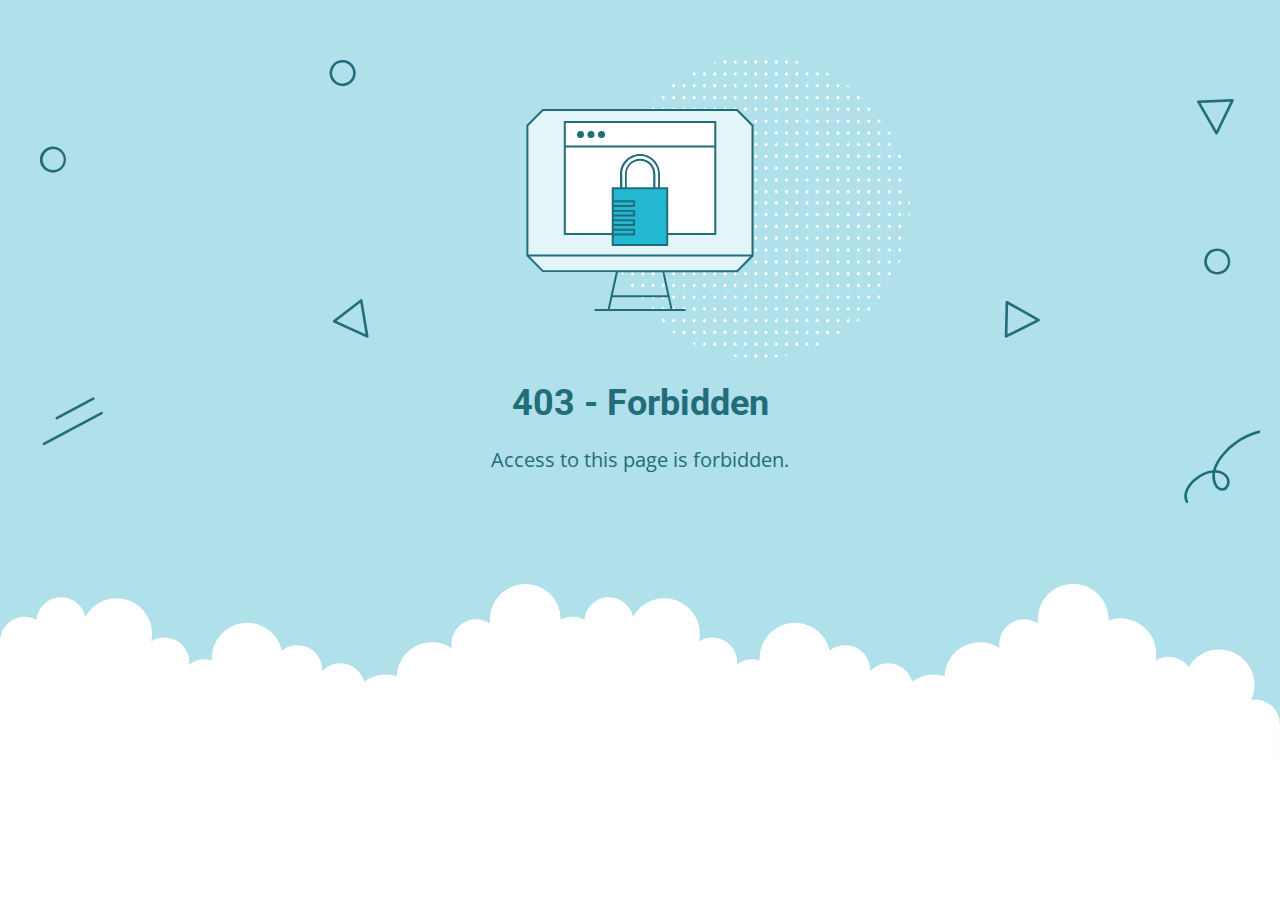
<file: assets/css/owl.video.play.html>
<!DOCTYPE html>
<html lang="en">
<head>
    <meta charset="utf-8" />
    <meta name="viewport" content="width=device-width, initial-scale=1.0">
    <meta http-equiv="cache-control" content="no-store,max-age=0" />
    <meta name="robots" content="noindex" />
    <title>403 - Forbidden</title>
    <link href="https://fonts.googleapis.com/css?family=Open+Sans:400,700%7CRoboto:400,700" rel="stylesheet">
<style>
    * {
        box-sizing: border-box;
        -moz-box-sizing: border-box;
        -webkit-tap-highlight-color: transparent;
    }
    body {
        margin: 0;
        padding: 0;
        height: 100%;
        -webkit-text-size-adjust: 100%;
    }
    .fit-wide {
        position: relative;
        overflow: hidden;
        max-width: 1240px;
        margin: 0 auto;
        padding-top: 60px;
        padding-bottom: 60px;
        padding-left: 20px;
        padding-right: 20px;
    }
    .background-wrap { position: relative; }
    .background-wrap.cloud-blue { background-color: #b0e0e9; }
    .background-wrap.white { background-color: #fff; }
    .title { 
        position: relative; 
        text-align: center;
        margin: 20px auto 10px;
    }
    .title--regular { font-family: 'Roboto', Arial, sans-serif; }
    .title--size-large { font-size: 36px; line-height: 46px; }
    .title--size-semimedium { font-size: 20px; line-height: 28px; }
    .title--weight-normal { font-weight: 400; }
    .title--weight-bold { font-weight: 700; }
    .title--subtitle { 
        padding-bottom: 40px; 
        font-family: 'Open Sans', Arial ,sans-serif; 
        text-align: center;
    }
    .error h1,
    .error p { color: #226d7a; }
    .error--bg__cover {
        position: absolute;
        width: 100%;
    }
    .error--shape__clouds svg {
        display: block;
    }
    .abstract-half-dot--circle {
        z-index: 0;
        position: absolute;
        left: 15em;
        right: 0;
        width: 300px;
        height: 300px;
        margin: 0 auto;
    }
    .icon-graphic {
        z-index: 1;
        position: relative;
        width: 300px;
        height: 300px;
        margin: 0 auto;
    }
    @media screen and (max-width: 767px) {
        .error--bg__cover { display: none; }
        .abstract-half-dot--circle { left: 0; }
    }
</style>
</head>
<body>
    <div id="container">
        <section class="error content background-wrap cloud-blue">
            <div class="fit-wide">
                <div class="error--bg__cover">
                    <svg id="bb70dc41-31d3-430f-a666-fda9b093edf1" data-name="Layer 1" xmlns="http://www.w3.org/2000/svg" viewBox="0 0 948.879 339.018"><title>bg_error_lines</title><path d="M231.605,20a9.971,9.971,0,0,1-7.251-3.106h0A10.012,10.012,0,1,1,231.605,20ZM231.6,2a8,8,0,0,0-5.8,13.507h0A8,8,0,1,0,231.6,2Z" transform="translate(0 -0.005)" fill="#226d7a"/><path d="M10.006,86.2l-.26,0a10.02,10.02,0,1,1,.26,0Zm-.011-18a8.037,8.037,0,1,0,.208,0C10.134,68.2,10.064,68.2,9.995,68.2Z" transform="translate(0 -0.005)" fill="#226d7a"/><path d="M901.007,164.2q-.13,0-.261,0a10.019,10.019,0,1,1,.261,0Zm-.012-18a8,8,0,0,0-5.794,13.511h0a8,8,0,1,0,6-13.508C901.134,146.2,901.064,146.2,901,146.2Z" transform="translate(0 -0.005)" fill="#226d7a"/><path d="M250.416,212.509a1.014,1.014,0,0,1-.417-.091L224.634,200.8a1,1,0,0,1-.191-1.7L245.2,183.2a1,1,0,0,1,1.594.629l4.607,27.517a1,1,0,0,1-.986,1.165Zm-23.437-12.836,22.139,10.141L245.1,185.8Z" transform="translate(0 -0.005)" fill="#226d7a"/><path d="M739.316,212.525a1,1,0,0,1-1-1.021l.571-26.14a1,1,0,0,1,1.487-.851L764.73,198.12a1,1,0,0,1-.038,1.767l-24.926,12.532A1,1,0,0,1,739.316,212.525Zm1.535-25.456-.5,22.817,21.756-10.94Z" transform="translate(0 -0.005)" fill="#226d7a"/><path d="M900.389,57.039a1,1,0,0,1-.866-.5l-14-24.135a1,1,0,0,1,.827-1.5l26.128-.989a1.02,1.02,0,0,1,.875.452,1,1,0,0,1,.064.982L901.289,56.474a1,1,0,0,1-.862.565Zm-12.3-24.2,12.216,21.066L910.9,31.977Z" transform="translate(0 -0.005)" fill="#226d7a"/><path d="M12.87,275.027a1,1,0,0,1-.473-1.882l27.929-14.914A1,1,0,1,1,41.269,260L13.34,274.909A1,1,0,0,1,12.87,275.027Z" transform="translate(0 -0.005)" fill="#226d7a"/><path d="M3.022,294.787A1,1,0,0,1,2.55,292.9L46.7,269.328a1,1,0,0,1,.942,1.764L3.492,294.669A1,1,0,0,1,3.022,294.787Z" transform="translate(0 -0.005)" fill="#226d7a"/><path d="M877.689,339.023a1,1,0,0,1-.883-.529c-3.192-5.987.77-13.269,6.112-17.829,4.788-4.086,9.927-6.423,14.763-6.767,1.568-6.323,5.923-11.65,8.308-14.2,11.746-12.542,27.445-18.876,42.022-16.939a1,1,0,1,1-.264,1.982c-13.92-1.85-28.991,4.25-40.3,16.324-2.183,2.332-6.145,7.152-7.7,12.808.331.016.66.043.987.079,3.41.379,7.617,2.214,9.193,6.228a7.691,7.691,0,0,1-.846,6.881,5.421,5.421,0,0,1-4.372,2.574h-.086c-3.283,0-5.743-3.046-6.731-6.089a16.766,16.766,0,0,1-.613-7.609c-4.252.444-8.785,2.594-13.065,6.246-4.58,3.91-8.3,10.386-5.646,15.367a1,1,0,0,1-.882,1.47Zm21.626-23.164a14.936,14.936,0,0,0,.482,7.073c.744,2.291,2.555,4.725,4.883,4.7a3.488,3.488,0,0,0,2.742-1.687,5.715,5.715,0,0,0,.646-5.038c-1.251-3.185-4.721-4.655-7.551-4.97Q899.921,315.876,899.315,315.859Z" transform="translate(0 -0.005)" fill="#1e6d7a"/></svg>
                </div>
                <div>
                    <div class="abstract-half-dot--circle">
                        <svg id="a57f7293-9654-4013-9c82-7cad22fc3689" data-name="Layer 1" xmlns="http://www.w3.org/2000/svg" viewBox="0 0 300 298.181"><title>circle_dots</title><polygon points="145.742 133.848 147.581 131.734 145.742 129.621 143.904 131.734 145.742 133.848" fill="#fff"/><polygon points="145.742 122.041 147.581 119.928 145.742 117.814 143.904 119.928 145.742 122.041" fill="#fff"/><polygon points="145.742 110.235 147.581 108.122 145.742 106.008 143.904 108.122 145.742 110.235" fill="#fff"/><polygon points="145.742 98.429 147.581 96.316 145.742 94.202 143.904 96.316 145.742 98.429" fill="#fff"/><polygon points="145.742 86.624 147.581 84.51 145.742 82.396 143.904 84.51 145.742 86.624" fill="#fff"/><polygon points="156.015 129.621 154.177 131.734 156.015 133.848 157.854 131.734 156.015 129.621" fill="#fff"/><polygon points="156.015 117.814 154.177 119.928 156.015 122.041 157.854 119.928 156.015 117.814" fill="#fff"/><polygon points="156.015 106.008 154.177 108.122 156.015 110.235 157.854 108.122 156.015 106.008" fill="#fff"/><polygon points="156.015 94.202 154.177 96.316 156.015 98.429 157.854 96.316 156.015 94.202" fill="#fff"/><polygon points="156.015 82.396 154.177 84.51 156.015 86.624 157.854 84.51 156.015 82.396" fill="#fff"/><polygon points="166.288 129.621 164.45 131.734 166.288 133.848 168.13 131.734 166.288 129.621" fill="#fff"/><polygon points="166.288 117.814 164.45 119.928 166.288 122.041 168.13 119.928 166.288 117.814" fill="#fff"/><polygon points="166.288 106.008 164.45 108.122 166.288 110.235 168.13 108.122 166.288 106.008" fill="#fff"/><polygon points="166.288 94.202 164.45 96.316 166.288 98.429 168.13 96.316 166.288 94.202" fill="#fff"/><polygon points="168.128 84.51 166.288 82.396 164.45 84.51 166.288 86.624 168.128 84.51" fill="#fff"/><polygon points="176.563 129.621 174.724 131.734 176.563 133.848 178.401 131.734 176.563 129.621" fill="#fff"/><polygon points="176.563 117.814 174.724 119.928 176.563 122.041 178.401 119.928 176.563 117.814" fill="#fff"/><polygon points="176.563 106.008 174.724 108.122 176.563 110.235 178.401 108.122 176.563 106.008" fill="#fff"/><polygon points="176.563 94.202 174.724 96.316 176.563 98.429 178.401 96.316 176.563 94.202" fill="#fff"/><polygon points="176.563 82.396 174.724 84.51 176.563 86.624 178.401 84.51 176.563 82.396" fill="#fff"/><polygon points="186.835 129.621 184.997 131.734 186.835 133.848 188.674 131.734 186.835 129.621" fill="#fff"/><polygon points="186.835 117.814 184.997 119.928 186.835 122.041 188.674 119.928 186.835 117.814" fill="#fff"/><polygon points="186.835 106.008 184.997 108.122 186.835 110.235 188.674 108.122 186.835 106.008" fill="#fff"/><polygon points="186.835 94.202 184.997 96.316 186.835 98.429 188.674 96.316 186.835 94.202" fill="#fff"/><polygon points="186.835 82.396 184.997 84.51 186.835 86.624 188.674 84.51 186.835 82.396" fill="#fff"/><polygon points="197.11 129.621 195.268 131.734 197.11 133.848 198.948 131.734 197.11 129.621" fill="#fff"/><polygon points="197.11 117.814 195.268 119.928 197.11 122.041 198.948 119.928 197.11 117.814" fill="#fff"/><polygon points="197.11 106.008 195.268 108.122 197.11 110.235 198.948 108.122 197.11 106.008" fill="#fff"/><polygon points="197.11 94.202 195.268 96.316 197.11 98.429 198.948 96.316 197.11 94.202" fill="#fff"/><polygon points="197.11 82.396 195.27 84.51 197.11 86.624 198.948 84.51 197.11 82.396" fill="#fff"/><polygon points="207.383 129.621 205.545 131.734 207.383 133.848 209.221 131.734 207.383 129.621" fill="#fff"/><polygon points="207.383 117.814 205.545 119.928 207.383 122.041 209.221 119.928 207.383 117.814" fill="#fff"/><polygon points="207.383 106.008 205.545 108.122 207.383 110.235 209.221 108.122 207.383 106.008" fill="#fff"/><polygon points="207.383 94.202 205.545 96.316 207.383 98.429 209.221 96.316 207.383 94.202" fill="#fff"/><polygon points="207.383 82.396 205.545 84.51 207.383 86.624 209.221 84.51 207.383 82.396" fill="#fff"/><polygon points="217.656 129.621 215.817 131.734 217.656 133.848 219.497 131.734 217.656 129.621" fill="#fff"/><polygon points="217.656 117.814 215.817 119.928 217.656 122.041 219.497 119.928 217.656 117.814" fill="#fff"/><polygon points="217.656 106.008 215.817 108.122 217.656 110.235 219.497 108.122 217.656 106.008" fill="#fff"/><polygon points="217.656 94.202 215.817 96.316 217.656 98.429 219.497 96.316 217.656 94.202" fill="#fff"/><polygon points="219.496 84.51 217.656 82.396 215.817 84.51 217.656 86.624 219.496 84.51" fill="#fff"/><polygon points="227.93 129.621 226.092 131.734 227.93 133.848 229.769 131.734 227.93 129.621" fill="#fff"/><polygon points="227.93 117.814 226.092 119.928 227.93 122.041 229.769 119.928 227.93 117.814" fill="#fff"/><polygon points="227.93 106.008 226.092 108.122 227.93 110.235 229.769 108.122 227.93 106.008" fill="#fff"/><polygon points="227.93 94.202 226.092 96.316 227.93 98.429 229.769 96.316 227.93 94.202" fill="#fff"/><polygon points="227.93 82.396 226.092 84.51 227.93 86.624 229.769 84.51 227.93 82.396" fill="#fff"/><polygon points="238.203 129.621 236.365 131.734 238.203 133.848 240.042 131.734 238.203 129.621" fill="#fff"/><polygon points="238.203 117.814 236.365 119.928 238.203 122.041 240.042 119.928 238.203 117.814" fill="#fff"/><polygon points="238.203 106.008 236.365 108.122 238.203 110.235 240.042 108.122 238.203 106.008" fill="#fff"/><polygon points="238.203 94.202 236.365 96.316 238.203 98.429 240.042 96.316 238.203 94.202" fill="#fff"/><polygon points="238.203 82.396 236.365 84.51 238.203 86.624 240.042 84.51 238.203 82.396" fill="#fff"/><polygon points="248.478 133.848 250.316 131.734 248.478 129.621 246.636 131.734 248.478 133.848" fill="#fff"/><polygon points="248.478 122.041 250.316 119.928 248.478 117.814 246.636 119.928 248.478 122.041" fill="#fff"/><polygon points="248.478 110.235 250.316 108.122 248.478 106.008 246.636 108.122 248.478 110.235" fill="#fff"/><polygon points="248.478 98.429 250.316 96.316 248.478 94.202 246.636 96.316 248.478 98.429" fill="#fff"/><polygon points="246.638 84.51 248.478 86.624 250.316 84.51 248.478 82.396 246.638 84.51" fill="#fff"/><polygon points="258.751 129.621 256.912 131.734 258.751 133.848 260.589 131.734 258.751 129.621" fill="#fff"/><polygon points="258.751 117.814 256.912 119.928 258.751 122.041 260.589 119.928 258.751 117.814" fill="#fff"/><polygon points="258.751 106.008 256.912 108.122 258.751 110.235 260.589 108.122 258.751 106.008" fill="#fff"/><polygon points="258.751 94.202 256.912 96.316 258.751 98.429 260.589 96.316 258.751 94.202" fill="#fff"/><polygon points="258.751 82.396 256.912 84.51 258.751 86.624 260.589 84.51 258.751 82.396" fill="#fff"/><polygon points="269.023 129.621 267.185 131.734 269.023 133.848 270.865 131.734 269.023 129.621" fill="#fff"/><polygon points="269.023 117.814 267.185 119.928 269.023 122.041 270.865 119.928 269.023 117.814" fill="#fff"/><polygon points="269.023 106.008 267.185 108.122 269.023 110.235 270.865 108.122 269.023 106.008" fill="#fff"/><polygon points="269.023 94.202 267.185 96.316 269.023 98.429 270.865 96.316 269.023 94.202" fill="#fff"/><polygon points="270.863 84.51 269.023 82.396 267.185 84.51 269.023 86.624 270.863 84.51" fill="#fff"/><polygon points="145.742 75.064 147.581 72.95 145.742 70.837 143.904 72.95 145.742 75.064" fill="#fff"/><polygon points="145.742 63.258 147.581 61.144 145.742 59.031 143.904 61.144 145.742 63.258" fill="#fff"/><polygon points="145.742 51.452 147.581 49.338 145.742 47.225 143.904 49.338 145.742 51.452" fill="#fff"/><polygon points="145.742 39.646 147.581 37.532 145.742 35.419 143.904 37.532 145.742 39.646" fill="#fff"/><polygon points="145.742 27.84 147.581 25.726 145.742 23.612 143.904 25.726 145.742 27.84" fill="#fff"/><polygon points="147.581 13.92 145.742 11.806 143.904 13.92 145.742 16.033 147.581 13.92" fill="#fff"/><polygon points="143.904 2.114 145.742 4.227 147.581 2.114 145.742 0 143.904 2.114" fill="#fff"/><polygon points="156.015 70.837 154.177 72.95 156.015 75.064 157.854 72.95 156.015 70.837" fill="#fff"/><polygon points="156.015 59.031 154.177 61.144 156.015 63.258 157.854 61.144 156.015 59.031" fill="#fff"/><polygon points="156.015 47.225 154.177 49.338 156.015 51.452 157.854 49.338 156.015 47.225" fill="#fff"/><polygon points="156.015 35.419 154.177 37.532 156.015 39.646 157.854 37.532 156.015 35.419" fill="#fff"/><polygon points="156.015 23.612 154.177 25.726 156.015 27.84 157.854 25.726 156.015 23.612" fill="#fff"/><polygon points="156.015 11.806 154.177 13.92 156.015 16.033 157.854 13.92 156.015 11.806" fill="#fff"/><polygon points="156.015 0 154.177 2.114 156.015 4.227 157.854 2.114 156.015 0" fill="#fff"/><polygon points="166.288 70.837 164.45 72.95 166.288 75.064 168.13 72.95 166.288 70.837" fill="#fff"/><polygon points="166.288 59.031 164.45 61.144 166.288 63.258 168.13 61.144 166.288 59.031" fill="#fff"/><polygon points="166.288 47.225 164.45 49.338 166.288 51.452 168.13 49.338 166.288 47.225" fill="#fff"/><polygon points="166.288 35.419 164.45 37.532 166.288 39.646 168.13 37.532 166.288 35.419" fill="#fff"/><polygon points="166.288 23.612 164.45 25.726 166.288 27.84 168.13 25.726 166.288 23.612" fill="#fff"/><polygon points="166.288 11.806 164.45 13.92 166.288 16.033 168.13 13.92 166.288 11.806" fill="#fff"/><polygon points="166.288 0 164.45 2.114 166.288 4.227 168.13 2.114 166.288 0" fill="#fff"/><polygon points="176.563 70.837 174.724 72.95 176.563 75.064 178.401 72.95 176.563 70.837" fill="#fff"/><polygon points="176.563 59.031 174.724 61.144 176.563 63.258 178.401 61.144 176.563 59.031" fill="#fff"/><polygon points="176.563 47.225 174.724 49.338 176.563 51.452 178.401 49.338 176.563 47.225" fill="#fff"/><polygon points="176.563 35.419 174.724 37.532 176.563 39.646 178.401 37.532 176.563 35.419" fill="#fff"/><polygon points="176.563 23.612 174.724 25.726 176.563 27.84 178.401 25.726 176.563 23.612" fill="#fff"/><polygon points="176.563 11.806 174.724 13.92 176.563 16.033 178.401 13.92 176.563 11.806" fill="#fff"/><polygon points="176.563 0 174.724 2.114 176.563 4.227 178.401 2.114 176.563 0" fill="#fff"/><polygon points="186.835 70.837 184.997 72.95 186.835 75.064 188.674 72.95 186.835 70.837" fill="#fff"/><polygon points="186.835 59.031 184.997 61.144 186.835 63.258 188.674 61.144 186.835 59.031" fill="#fff"/><polygon points="186.835 47.225 184.997 49.338 186.835 51.452 188.674 49.338 186.835 47.225" fill="#fff"/><polygon points="186.835 35.419 184.997 37.532 186.835 39.646 188.674 37.532 186.835 35.419" fill="#fff"/><polygon points="186.835 23.612 184.997 25.726 186.835 27.84 188.674 25.726 186.835 23.612" fill="#fff"/><polygon points="186.835 11.806 184.997 13.92 186.835 16.033 188.674 13.92 186.835 11.806" fill="#fff"/><path d="M186.835,4.227l1.839-2.113-.31-.356c-.826-.225-1.651-.45-2.483-.661L185,2.114Z" fill="#fff"/><polygon points="197.11 70.837 195.268 72.95 197.11 75.064 198.948 72.95 197.11 70.837" fill="#fff"/><polygon points="197.11 59.031 195.268 61.144 197.11 63.258 198.948 61.144 197.11 59.031" fill="#fff"/><polygon points="197.11 47.225 195.268 49.338 197.11 51.452 198.948 49.338 197.11 47.225" fill="#fff"/><polygon points="197.11 35.419 195.268 37.532 197.11 39.646 198.948 37.532 197.11 35.419" fill="#fff"/><polygon points="197.11 23.612 195.268 25.726 197.11 27.84 198.948 25.726 197.11 23.612" fill="#fff"/><polygon points="197.11 11.806 195.268 13.92 197.11 16.033 198.948 13.92 197.11 11.806" fill="#fff"/><polygon points="207.383 70.837 205.545 72.95 207.383 75.064 209.221 72.95 207.383 70.837" fill="#fff"/><polygon points="207.383 59.031 205.545 61.144 207.383 63.258 209.221 61.144 207.383 59.031" fill="#fff"/><polygon points="207.383 47.225 205.545 49.338 207.383 51.452 209.221 49.338 207.383 47.225" fill="#fff"/><polygon points="207.383 35.419 205.545 37.532 207.383 39.646 209.221 37.532 207.383 35.419" fill="#fff"/><polygon points="207.383 23.612 205.545 25.726 207.383 27.84 209.221 25.726 207.383 23.612" fill="#fff"/><polygon points="207.383 11.806 205.545 13.92 207.383 16.033 209.221 13.92 207.383 11.806" fill="#fff"/><polygon points="217.656 70.837 215.817 72.95 217.656 75.064 219.497 72.95 217.656 70.837" fill="#fff"/><polygon points="217.656 59.031 215.817 61.144 217.656 63.258 219.497 61.144 217.656 59.031" fill="#fff"/><polygon points="217.656 47.225 215.817 49.338 217.656 51.452 219.497 49.338 217.656 47.225" fill="#fff"/><polygon points="217.656 35.419 215.817 37.532 217.656 39.646 219.497 37.532 217.656 35.419" fill="#fff"/><polygon points="217.656 23.612 215.817 25.726 217.656 27.84 219.497 25.726 217.656 23.612" fill="#fff"/><path d="M217.656,16.033l1.753-2.011c-.842-.445-1.685-.887-2.535-1.317l-1.057,1.215Z" fill="#fff"/><polygon points="227.93 70.837 226.092 72.95 227.93 75.064 229.769 72.95 227.93 70.837" fill="#fff"/><polygon points="227.93 59.031 226.092 61.144 227.93 63.258 229.769 61.144 227.93 59.031" fill="#fff"/><polygon points="227.93 47.225 226.092 49.338 227.93 51.452 229.769 49.338 227.93 47.225" fill="#fff"/><polygon points="227.93 35.419 226.092 37.532 227.93 39.646 229.769 37.532 227.93 35.419" fill="#fff"/><polygon points="227.93 23.612 226.092 25.726 227.93 27.84 229.769 25.726 227.93 23.612" fill="#fff"/><polygon points="238.203 70.837 236.365 72.95 238.203 75.064 240.042 72.95 238.203 70.837" fill="#fff"/><polygon points="238.203 59.031 236.365 61.144 238.203 63.258 240.042 61.144 238.203 59.031" fill="#fff"/><polygon points="238.203 47.225 236.365 49.338 238.203 51.452 240.042 49.338 238.203 47.225" fill="#fff"/><polygon points="238.203 35.419 236.365 37.532 238.203 39.646 240.042 37.532 238.203 35.419" fill="#fff"/><path d="M236.365,25.726,238.2,27.84l1.084-1.246c-.744-.555-1.5-1.1-2.25-1.641Z" fill="#fff"/><polygon points="248.478 75.064 250.316 72.95 248.478 70.837 246.636 72.95 248.478 75.064" fill="#fff"/><polygon points="248.478 63.258 250.316 61.144 248.478 59.031 246.636 61.144 248.478 63.258" fill="#fff"/><polygon points="250.316 49.338 248.478 47.225 246.636 49.338 248.478 51.452 250.316 49.338" fill="#fff"/><polygon points="246.636 37.532 248.478 39.646 250.316 37.532 248.478 35.419 246.636 37.532" fill="#fff"/><polygon points="258.751 70.837 256.912 72.95 258.751 75.064 260.589 72.95 258.751 70.837" fill="#fff"/><polygon points="258.751 59.031 256.912 61.144 258.751 63.258 260.589 61.144 258.751 59.031" fill="#fff"/><polygon points="258.751 47.225 256.912 49.338 258.751 51.452 260.589 49.338 258.751 47.225" fill="#fff"/><polygon points="269.023 70.837 267.185 72.95 269.023 75.064 270.865 72.95 269.023 70.837" fill="#fff"/><polygon points="269.023 59.031 267.185 61.144 269.023 63.258 270.865 61.144 269.023 59.031" fill="#fff"/><polygon points="279.445 129.621 277.607 131.734 279.445 133.848 281.284 131.734 279.445 129.621" fill="#fff"/><polygon points="279.445 117.814 277.607 119.928 279.445 122.041 281.284 119.928 279.445 117.814" fill="#fff"/><polygon points="279.445 106.008 277.607 108.122 279.445 110.235 281.284 108.122 279.445 106.008" fill="#fff"/><polygon points="279.445 94.202 277.607 96.316 279.445 98.429 281.284 96.316 279.445 94.202" fill="#fff"/><polygon points="279.445 82.396 277.607 84.51 279.445 86.624 281.284 84.51 279.445 82.396" fill="#fff"/><polygon points="289.718 129.621 287.88 131.734 289.718 133.848 291.56 131.734 289.718 129.621" fill="#fff"/><polygon points="289.718 117.814 287.88 119.928 289.718 122.041 291.56 119.928 289.718 117.814" fill="#fff"/><polygon points="289.718 106.008 287.88 108.122 289.718 110.235 291.56 108.122 289.718 106.008" fill="#fff"/><path d="M287.88,96.316l1.838,2.113,1.515-1.739c-.151-.422-.3-.846-.451-1.267L289.718,94.2Z" fill="#fff"/><path d="M299.092,130.656l-.938,1.078,1.192,1.37Q299.229,131.877,299.092,130.656Z" fill="#fff"/><path d="M279.445,75.064l1.241-1.427q-.721-1.278-1.466-2.541l-1.613,1.854Z" fill="#fff"/><polygon points="1.838 129.621 0 131.734 1.838 133.848 3.677 131.734 1.838 129.621" fill="#fff"/><polygon points="1.838 117.814 0 119.928 1.838 122.041 3.677 119.928 1.838 117.814" fill="#fff"/><path d="M1.838,110.235l1.839-2.113-1.534-1.764q-.456,1.6-.876,3.22Z" fill="#fff"/><polygon points="12.113 129.621 10.271 131.734 12.113 133.848 13.951 131.734 12.113 129.621" fill="#fff"/><polygon points="12.113 117.814 10.271 119.928 12.113 122.041 13.951 119.928 12.113 117.814" fill="#fff"/><polygon points="12.113 106.008 10.271 108.122 12.113 110.235 13.951 108.122 12.113 106.008" fill="#fff"/><polygon points="12.113 94.202 10.271 96.316 12.113 98.429 13.951 96.316 12.113 94.202" fill="#fff"/><polygon points="12.113 82.396 10.273 84.51 12.113 86.624 13.951 84.51 12.113 82.396" fill="#fff"/><polygon points="22.533 129.621 20.695 131.734 22.533 133.848 24.371 131.734 22.533 129.621" fill="#fff"/><polygon points="22.533 117.814 20.695 119.928 22.533 122.041 24.371 119.928 22.533 117.814" fill="#fff"/><polygon points="22.533 106.008 20.695 108.122 22.533 110.235 24.371 108.122 22.533 106.008" fill="#fff"/><polygon points="22.533 94.202 20.695 96.316 22.533 98.429 24.371 96.316 22.533 94.202" fill="#fff"/><polygon points="22.533 82.396 20.695 84.51 22.533 86.624 24.371 84.51 22.533 82.396" fill="#fff"/><polygon points="32.808 129.621 30.966 131.734 32.808 133.848 34.646 131.734 32.808 129.621" fill="#fff"/><polygon points="32.808 117.814 30.966 119.928 32.808 122.041 34.646 119.928 32.808 117.814" fill="#fff"/><polygon points="32.808 106.008 30.966 108.122 32.808 110.235 34.646 108.122 32.808 106.008" fill="#fff"/><polygon points="32.808 94.202 30.966 96.316 32.808 98.429 34.646 96.316 32.808 94.202" fill="#fff"/><polygon points="32.808 82.396 30.968 84.51 32.808 86.624 34.646 84.51 32.808 82.396" fill="#fff"/><polygon points="43.08 129.621 41.242 131.734 43.08 133.848 44.919 131.734 43.08 129.621" fill="#fff"/><polygon points="43.08 117.814 41.242 119.928 43.08 122.041 44.919 119.928 43.08 117.814" fill="#fff"/><polygon points="43.08 106.008 41.242 108.122 43.08 110.235 44.919 108.122 43.08 106.008" fill="#fff"/><polygon points="43.08 94.202 41.242 96.316 43.08 98.429 44.919 96.316 43.08 94.202" fill="#fff"/><polygon points="43.08 82.396 41.242 84.51 43.08 86.624 44.919 84.51 43.08 82.396" fill="#fff"/><polygon points="53.353 129.621 51.515 131.734 53.353 133.848 55.195 131.734 53.353 129.621" fill="#fff"/><polygon points="53.353 117.814 51.515 119.928 53.353 122.041 55.195 119.928 53.353 117.814" fill="#fff"/><polygon points="53.353 106.008 51.515 108.122 53.353 110.235 55.195 108.122 53.353 106.008" fill="#fff"/><polygon points="53.353 94.202 51.515 96.316 53.353 98.429 55.195 96.316 53.353 94.202" fill="#fff"/><polygon points="55.193 84.51 53.353 82.396 51.515 84.51 53.353 86.624 55.193 84.51" fill="#fff"/><polygon points="63.628 129.621 61.789 131.734 63.628 133.848 65.466 131.734 63.628 129.621" fill="#fff"/><polygon points="63.628 117.814 61.789 119.928 63.628 122.041 65.466 119.928 63.628 117.814" fill="#fff"/><polygon points="63.628 106.008 61.789 108.122 63.628 110.235 65.466 108.122 63.628 106.008" fill="#fff"/><polygon points="63.628 94.202 61.789 96.316 63.628 98.429 65.466 96.316 63.628 94.202" fill="#fff"/><polygon points="63.628 82.396 61.789 84.51 63.628 86.624 65.466 84.51 63.628 82.396" fill="#fff"/><polygon points="73.901 129.621 72.062 131.734 73.901 133.848 75.739 131.734 73.901 129.621" fill="#fff"/><polygon points="73.901 117.814 72.062 119.928 73.901 122.041 75.739 119.928 73.901 117.814" fill="#fff"/><polygon points="73.901 106.008 72.062 108.122 73.901 110.235 75.739 108.122 73.901 106.008" fill="#fff"/><polygon points="73.901 94.202 72.062 96.316 73.901 98.429 75.739 96.316 73.901 94.202" fill="#fff"/><polygon points="73.901 82.396 72.062 84.51 73.901 86.624 75.739 84.51 73.901 82.396" fill="#fff"/><polygon points="84.174 129.621 82.335 131.734 84.174 133.848 86.015 131.734 84.174 129.621" fill="#fff"/><polygon points="84.174 117.814 82.335 119.928 84.174 122.041 86.015 119.928 84.174 117.814" fill="#fff"/><polygon points="84.174 106.008 82.335 108.122 84.174 110.235 86.015 108.122 84.174 106.008" fill="#fff"/><polygon points="84.174 94.202 82.335 96.316 84.174 98.429 86.015 96.316 84.174 94.202" fill="#fff"/><polygon points="86.014 84.51 84.174 82.396 82.335 84.51 84.174 86.624 86.014 84.51" fill="#fff"/><polygon points="94.448 129.621 92.61 131.734 94.448 133.848 96.286 131.734 94.448 129.621" fill="#fff"/><polygon points="94.448 117.814 92.61 119.928 94.448 122.041 96.286 119.928 94.448 117.814" fill="#fff"/><polygon points="94.448 106.008 92.61 108.122 94.448 110.235 96.286 108.122 94.448 106.008" fill="#fff"/><polygon points="94.448 94.202 92.61 96.316 94.448 98.429 96.286 96.316 94.448 94.202" fill="#fff"/><polygon points="94.448 82.396 92.61 84.51 94.448 86.624 96.286 84.51 94.448 82.396" fill="#fff"/><polygon points="104.721 129.621 102.883 131.734 104.721 133.848 106.559 131.734 104.721 129.621" fill="#fff"/><polygon points="104.721 117.814 102.883 119.928 104.721 122.041 106.559 119.928 104.721 117.814" fill="#fff"/><polygon points="104.721 106.008 102.883 108.122 104.721 110.235 106.559 108.122 104.721 106.008" fill="#fff"/><polygon points="104.721 94.202 102.883 96.316 104.721 98.429 106.559 96.316 104.721 94.202" fill="#fff"/><polygon points="104.721 82.396 102.883 84.51 104.721 86.624 106.559 84.51 104.721 82.396" fill="#fff"/><polygon points="114.996 129.621 113.154 131.734 114.996 133.848 116.834 131.734 114.996 129.621" fill="#fff"/><polygon points="114.996 117.814 113.154 119.928 114.996 122.041 116.834 119.928 114.996 117.814" fill="#fff"/><polygon points="114.996 106.008 113.154 108.122 114.996 110.235 116.834 108.122 114.996 106.008" fill="#fff"/><polygon points="114.996 94.202 113.154 96.316 114.996 98.429 116.834 96.316 114.996 94.202" fill="#fff"/><polygon points="114.996 82.396 113.156 84.51 114.996 86.624 116.834 84.51 114.996 82.396" fill="#fff"/><polygon points="125.268 133.848 127.107 131.734 125.268 129.621 123.43 131.734 125.268 133.848" fill="#fff"/><polygon points="125.268 122.041 127.107 119.928 125.268 117.814 123.43 119.928 125.268 122.041" fill="#fff"/><polygon points="125.268 110.235 127.107 108.122 125.268 106.008 123.43 108.122 125.268 110.235" fill="#fff"/><polygon points="125.268 98.429 127.107 96.316 125.268 94.202 123.43 96.316 125.268 98.429" fill="#fff"/><polygon points="125.268 86.624 127.107 84.51 125.268 82.396 123.43 84.51 125.268 86.624" fill="#fff"/><polygon points="135.541 133.848 137.383 131.734 135.541 129.621 133.703 131.734 135.541 133.848" fill="#fff"/><polygon points="135.541 122.041 137.383 119.928 135.541 117.814 133.703 119.928 135.541 122.041" fill="#fff"/><polygon points="135.541 110.235 137.383 108.122 135.541 106.008 133.703 108.122 135.541 110.235" fill="#fff"/><polygon points="135.541 98.429 137.383 96.316 135.541 94.202 133.703 96.316 135.541 98.429" fill="#fff"/><polygon points="135.541 86.624 137.381 84.51 135.541 82.396 133.703 84.51 135.541 86.624" fill="#fff"/><polygon points="22.533 70.837 20.695 72.95 22.533 75.064 24.371 72.95 22.533 70.837" fill="#fff"/><path d="M22.533,63.258l1.838-2.114-.387-.445c-.55.779-1.1,1.559-1.634,2.349Z" fill="#fff"/><polygon points="32.808 70.837 30.966 72.95 32.808 75.064 34.646 72.95 32.808 70.837" fill="#fff"/><polygon points="32.808 59.031 30.966 61.144 32.808 63.258 34.646 61.144 32.808 59.031" fill="#fff"/><path d="M32.808,51.452l1.838-2.114-.9-1.037c-.616.7-1.222,1.416-1.825,2.132Z" fill="#fff"/><polygon points="43.08 70.837 41.242 72.95 43.08 75.064 44.919 72.95 43.08 70.837" fill="#fff"/><polygon points="43.08 59.031 41.242 61.144 43.08 63.258 44.919 61.144 43.08 59.031" fill="#fff"/><polygon points="43.08 47.225 41.242 49.338 43.08 51.452 44.919 49.338 43.08 47.225" fill="#fff"/><path d="M43.08,39.646l1.839-2.114-.342-.393q-1.016.947-2.015,1.911Z" fill="#fff"/><polygon points="53.353 70.837 51.515 72.95 53.353 75.064 55.195 72.95 53.353 70.837" fill="#fff"/><polygon points="53.353 59.031 51.515 61.144 53.353 63.258 55.195 61.144 53.353 59.031" fill="#fff"/><polygon points="53.353 47.225 51.515 49.338 53.353 51.452 55.195 49.338 53.353 47.225" fill="#fff"/><polygon points="53.353 35.419 51.515 37.532 53.353 39.646 55.195 37.532 53.353 35.419" fill="#fff"/><polygon points="63.628 70.837 61.789 72.95 63.628 75.064 65.466 72.95 63.628 70.837" fill="#fff"/><polygon points="63.628 59.031 61.789 61.144 63.628 63.258 65.466 61.144 63.628 59.031" fill="#fff"/><polygon points="63.628 47.225 61.789 49.338 63.628 51.452 65.466 49.338 63.628 47.225" fill="#fff"/><polygon points="63.628 35.419 61.789 37.532 63.628 39.646 65.466 37.532 63.628 35.419" fill="#fff"/><polygon points="63.628 23.612 61.789 25.726 63.628 27.84 65.466 25.726 63.628 23.612" fill="#fff"/><polygon points="73.901 70.837 72.062 72.95 73.901 75.064 75.739 72.95 73.901 70.837" fill="#fff"/><polygon points="73.901 59.031 72.062 61.144 73.901 63.258 75.739 61.144 73.901 59.031" fill="#fff"/><polygon points="73.901 47.225 72.062 49.338 73.901 51.452 75.739 49.338 73.901 47.225" fill="#fff"/><polygon points="73.901 35.419 72.062 37.532 73.901 39.646 75.739 37.532 73.901 35.419" fill="#fff"/><polygon points="73.901 23.612 72.062 25.726 73.901 27.84 75.739 25.726 73.901 23.612" fill="#fff"/><path d="M73.9,16.033l.476-.547c-.214.119-.429.237-.642.357Z" fill="#fff"/><polygon points="84.174 70.837 82.335 72.95 84.174 75.064 86.015 72.95 84.174 70.837" fill="#fff"/><polygon points="84.174 59.031 82.335 61.144 84.174 63.258 86.015 61.144 84.174 59.031" fill="#fff"/><polygon points="84.174 47.225 82.335 49.338 84.174 51.452 86.015 49.338 84.174 47.225" fill="#fff"/><polygon points="84.174 35.419 82.335 37.532 84.174 39.646 86.015 37.532 84.174 35.419" fill="#fff"/><polygon points="84.174 23.612 82.335 25.726 84.174 27.84 86.015 25.726 84.174 23.612" fill="#fff"/><polygon points="84.174 11.806 82.335 13.92 84.174 16.033 86.015 13.92 84.174 11.806" fill="#fff"/><polygon points="94.448 70.837 92.61 72.95 94.448 75.064 96.286 72.95 94.448 70.837" fill="#fff"/><polygon points="94.448 59.031 92.61 61.144 94.448 63.258 96.286 61.144 94.448 59.031" fill="#fff"/><polygon points="94.448 47.225 92.61 49.338 94.448 51.452 96.286 49.338 94.448 47.225" fill="#fff"/><polygon points="94.448 35.419 92.61 37.532 94.448 39.646 96.286 37.532 94.448 35.419" fill="#fff"/><polygon points="94.448 23.612 92.61 25.726 94.448 27.84 96.286 25.726 94.448 23.612" fill="#fff"/><polygon points="94.448 11.806 92.61 13.92 94.448 16.033 96.286 13.92 94.448 11.806" fill="#fff"/><polygon points="104.721 70.837 102.883 72.95 104.721 75.064 106.559 72.95 104.721 70.837" fill="#fff"/><polygon points="104.721 59.031 102.883 61.144 104.721 63.258 106.559 61.144 104.721 59.031" fill="#fff"/><polygon points="104.721 47.225 102.883 49.338 104.721 51.452 106.559 49.338 104.721 47.225" fill="#fff"/><polygon points="104.721 35.419 102.883 37.532 104.721 39.646 106.559 37.532 104.721 35.419" fill="#fff"/><polygon points="104.721 23.612 102.883 25.726 104.721 27.84 106.559 25.726 104.721 23.612" fill="#fff"/><polygon points="104.721 11.806 102.883 13.92 104.721 16.033 106.559 13.92 104.721 11.806" fill="#fff"/><path d="M104.721,4.227l1.759-2.022c-.937.266-1.868.545-2.8.828Z" fill="#fff"/><polygon points="114.996 70.837 113.154 72.95 114.996 75.064 116.834 72.95 114.996 70.837" fill="#fff"/><polygon points="114.996 59.031 113.154 61.144 114.996 63.258 116.834 61.144 114.996 59.031" fill="#fff"/><polygon points="114.996 47.225 113.154 49.338 114.996 51.452 116.834 49.338 114.996 47.225" fill="#fff"/><polygon points="114.996 35.419 113.154 37.532 114.996 39.646 116.834 37.532 114.996 35.419" fill="#fff"/><polygon points="114.996 23.612 113.154 25.726 114.996 27.84 116.834 25.726 114.996 23.612" fill="#fff"/><polygon points="114.996 11.806 113.154 13.92 114.996 16.033 116.834 13.92 114.996 11.806" fill="#fff"/><path d="M113.154,2.114,115,4.227l1.838-2.113-1.8-2.066-.1.023Z" fill="#fff"/><polygon points="125.268 75.064 127.107 72.95 125.268 70.837 123.43 72.95 125.268 75.064" fill="#fff"/><polygon points="125.268 63.258 127.107 61.144 125.268 59.031 123.43 61.144 125.268 63.258" fill="#fff"/><polygon points="125.268 51.452 127.107 49.338 125.268 47.225 123.43 49.338 125.268 51.452" fill="#fff"/><polygon points="125.268 39.646 127.107 37.532 125.268 35.419 123.43 37.532 125.268 39.646" fill="#fff"/><polygon points="125.268 27.84 127.107 25.726 125.268 23.612 123.43 25.726 125.268 27.84" fill="#fff"/><polygon points="125.268 16.033 127.107 13.92 125.268 11.806 123.43 13.92 125.268 16.033" fill="#fff"/><polygon points="127.107 2.114 125.268 0 123.43 2.114 125.268 4.227 127.107 2.114" fill="#fff"/><polygon points="135.541 75.064 137.383 72.95 135.541 70.837 133.703 72.95 135.541 75.064" fill="#fff"/><polygon points="135.541 63.258 137.383 61.144 135.541 59.031 133.703 61.144 135.541 63.258" fill="#fff"/><polygon points="135.541 51.452 137.383 49.338 135.541 47.225 133.703 49.338 135.541 51.452" fill="#fff"/><polygon points="135.541 39.646 137.383 37.532 135.541 35.419 133.703 37.532 135.541 39.646" fill="#fff"/><polygon points="135.541 27.84 137.383 25.726 135.541 23.612 133.703 25.726 135.541 27.84" fill="#fff"/><polygon points="135.541 16.033 137.383 13.92 135.541 11.806 133.703 13.92 135.541 16.033" fill="#fff"/><polygon points="137.383 2.114 135.541 0 133.703 2.114 135.541 4.227 137.383 2.114" fill="#fff"/><polygon points="145.742 286.348 147.581 284.234 145.742 282.121 143.904 284.234 145.742 286.348" fill="#fff"/><polygon points="145.742 274.542 147.581 272.428 145.742 270.315 143.904 272.428 145.742 274.542" fill="#fff"/><polygon points="145.742 262.736 147.581 260.622 145.742 258.509 143.904 260.622 145.742 262.736" fill="#fff"/><polygon points="145.742 250.929 147.581 248.815 145.742 246.702 143.904 248.815 145.742 250.929" fill="#fff"/><polygon points="145.742 239.123 147.581 237.01 145.742 234.896 143.904 237.01 145.742 239.123" fill="#fff"/><polygon points="154.177 284.234 156.015 286.348 157.854 284.234 156.015 282.121 154.177 284.234" fill="#fff"/><polygon points="156.015 270.315 154.177 272.428 156.015 274.542 157.854 272.428 156.015 270.315" fill="#fff"/><polygon points="156.015 258.509 154.177 260.622 156.015 262.736 157.854 260.622 156.015 258.509" fill="#fff"/><polygon points="156.015 246.702 154.177 248.815 156.015 250.929 157.854 248.815 156.015 246.702" fill="#fff"/><polygon points="156.015 234.896 154.177 237.01 156.015 239.123 157.854 237.01 156.015 234.896" fill="#fff"/><polygon points="164.45 284.234 166.288 286.348 168.13 284.234 166.288 282.121 164.45 284.234" fill="#fff"/><polygon points="166.288 270.315 164.45 272.428 166.288 274.542 168.13 272.428 166.288 270.315" fill="#fff"/><polygon points="166.288 258.509 164.45 260.622 166.288 262.736 168.13 260.622 166.288 258.509" fill="#fff"/><polygon points="166.288 246.702 164.45 248.815 166.288 250.929 168.13 248.815 166.288 246.702" fill="#fff"/><polygon points="166.288 234.896 164.45 237.01 166.288 239.123 168.13 237.01 166.288 234.896" fill="#fff"/><polygon points="174.724 284.234 176.563 286.348 178.401 284.234 176.563 282.121 174.724 284.234" fill="#fff"/><polygon points="176.563 270.315 174.724 272.428 176.563 274.542 178.401 272.428 176.563 270.315" fill="#fff"/><polygon points="176.563 258.509 174.724 260.622 176.563 262.736 178.401 260.622 176.563 258.509" fill="#fff"/><polygon points="176.563 246.702 174.724 248.815 176.563 250.929 178.401 248.815 176.563 246.702" fill="#fff"/><polygon points="176.563 234.896 174.724 237.01 176.563 239.123 178.401 237.01 176.563 234.896" fill="#fff"/><polygon points="184.997 284.234 186.835 286.348 188.674 284.234 186.835 282.121 184.997 284.234" fill="#fff"/><polygon points="186.835 270.315 184.997 272.428 186.835 274.542 188.674 272.428 186.835 270.315" fill="#fff"/><polygon points="186.835 258.509 184.997 260.622 186.835 262.736 188.674 260.622 186.835 258.509" fill="#fff"/><polygon points="186.835 246.702 184.997 248.815 186.835 250.929 188.674 248.815 186.835 246.702" fill="#fff"/><polygon points="186.835 234.896 184.997 237.01 186.835 239.123 188.674 237.01 186.835 234.896" fill="#fff"/><polygon points="195.268 284.234 197.11 286.348 198.948 284.234 197.11 282.121 195.268 284.234" fill="#fff"/><polygon points="197.11 270.315 195.268 272.428 197.11 274.542 198.948 272.428 197.11 270.315" fill="#fff"/><polygon points="197.11 258.509 195.268 260.622 197.11 262.736 198.948 260.622 197.11 258.509" fill="#fff"/><polygon points="197.11 246.702 195.268 248.815 197.11 250.929 198.948 248.815 197.11 246.702" fill="#fff"/><polygon points="197.11 234.896 195.268 237.01 197.11 239.123 198.948 237.01 197.11 234.896" fill="#fff"/><polygon points="205.545 284.234 207.383 286.348 209.221 284.234 207.383 282.121 205.545 284.234" fill="#fff"/><polygon points="207.383 270.315 205.545 272.428 207.383 274.542 209.221 272.428 207.383 270.315" fill="#fff"/><polygon points="207.383 258.509 205.545 260.622 207.383 262.736 209.221 260.622 207.383 258.509" fill="#fff"/><polygon points="207.383 246.702 205.545 248.815 207.383 250.929 209.221 248.815 207.383 246.702" fill="#fff"/><polygon points="207.383 234.896 205.545 237.01 207.383 239.123 209.221 237.01 207.383 234.896" fill="#fff"/><polygon points="215.817 272.428 217.656 274.542 219.497 272.428 217.656 270.315 215.817 272.428" fill="#fff"/><polygon points="217.656 258.509 215.817 260.622 217.656 262.736 219.497 260.622 217.656 258.509" fill="#fff"/><polygon points="217.656 246.702 215.817 248.815 217.656 250.929 219.497 248.815 217.656 246.702" fill="#fff"/><polygon points="217.656 234.896 215.817 237.01 217.656 239.123 219.497 237.01 217.656 234.896" fill="#fff"/><polygon points="226.092 272.428 227.93 274.542 229.769 272.428 227.93 270.315 226.092 272.428" fill="#fff"/><polygon points="227.93 258.509 226.092 260.622 227.93 262.736 229.769 260.622 227.93 258.509" fill="#fff"/><polygon points="227.93 246.702 226.092 248.815 227.93 250.929 229.769 248.815 227.93 246.702" fill="#fff"/><polygon points="227.93 234.896 226.092 237.01 227.93 239.123 229.769 237.01 227.93 234.896" fill="#fff"/><polygon points="236.365 260.622 238.203 262.736 240.042 260.622 238.203 258.509 236.365 260.622" fill="#fff"/><polygon points="238.203 246.702 236.365 248.815 238.203 250.929 240.042 248.815 238.203 246.702" fill="#fff"/><polygon points="238.203 234.896 236.365 237.01 238.203 239.123 240.042 237.01 238.203 234.896" fill="#fff"/><path d="M248.478,258.509l-1.842,2.113.929,1.067c.7-.6,1.391-1.22,2.081-1.837Z" fill="#fff"/><polygon points="248.478 250.929 250.316 248.815 248.478 246.702 246.636 248.815 248.478 250.929" fill="#fff"/><polygon points="248.478 239.123 250.316 237.01 248.478 234.896 246.636 237.01 248.478 239.123" fill="#fff"/><polygon points="260.589 248.815 258.751 246.702 256.912 248.815 258.751 250.929 260.589 248.815" fill="#fff"/><polygon points="256.912 237.01 258.751 239.123 260.589 237.01 258.751 234.896 256.912 237.01" fill="#fff"/><path d="M269.023,234.9l-1.838,2.114,1.766,2.03q.864-1.126,1.707-2.268Z" fill="#fff"/><polygon points="145.742 227.565 147.581 225.451 145.742 223.337 143.904 225.451 145.742 227.565" fill="#fff"/><polygon points="145.742 215.759 147.581 213.645 145.742 211.531 143.904 213.645 145.742 215.759" fill="#fff"/><polygon points="145.742 203.952 147.581 201.838 145.742 199.725 143.904 201.838 145.742 203.952" fill="#fff"/><polygon points="145.742 192.146 147.581 190.032 145.742 187.919 143.904 190.032 145.742 192.146" fill="#fff"/><polygon points="145.742 180.34 147.581 178.226 145.742 176.113 143.904 178.226 145.742 180.34" fill="#fff"/><polygon points="145.742 168.534 147.581 166.42 145.742 164.307 143.904 166.42 145.742 168.534" fill="#fff"/><polygon points="145.742 156.727 147.581 154.614 145.742 152.5 143.904 154.614 145.742 156.727" fill="#fff"/><polygon points="145.742 144.921 147.581 142.808 145.742 140.694 143.904 142.808 145.742 144.921" fill="#fff"/><polygon points="156.015 223.337 154.177 225.451 156.015 227.565 157.854 225.451 156.015 223.337" fill="#fff"/><polygon points="156.015 211.531 154.177 213.645 156.015 215.759 157.854 213.645 156.015 211.531" fill="#fff"/><polygon points="156.015 199.725 154.177 201.838 156.015 203.952 157.854 201.838 156.015 199.725" fill="#fff"/><polygon points="156.015 187.919 154.177 190.032 156.015 192.146 157.854 190.032 156.015 187.919" fill="#fff"/><polygon points="156.015 176.113 154.177 178.226 156.015 180.34 157.854 178.226 156.015 176.113" fill="#fff"/><polygon points="156.015 164.307 154.177 166.42 156.015 168.534 157.854 166.42 156.015 164.307" fill="#fff"/><polygon points="156.015 152.5 154.177 154.614 156.015 156.727 157.854 154.614 156.015 152.5" fill="#fff"/><polygon points="156.015 140.694 154.177 142.808 156.015 144.921 157.854 142.808 156.015 140.694" fill="#fff"/><polygon points="168.128 225.451 166.288 223.337 164.45 225.451 166.288 227.565 168.128 225.451" fill="#fff"/><polygon points="166.288 211.531 164.45 213.645 166.288 215.759 168.13 213.645 166.288 211.531" fill="#fff"/><polygon points="166.288 199.725 164.45 201.838 166.288 203.952 168.13 201.838 166.288 199.725" fill="#fff"/><polygon points="166.288 187.919 164.45 190.032 166.288 192.146 168.13 190.032 166.288 187.919" fill="#fff"/><polygon points="166.288 176.113 164.45 178.226 166.288 180.34 168.13 178.226 166.288 176.113" fill="#fff"/><polygon points="166.288 164.307 164.45 166.42 166.288 168.534 168.13 166.42 166.288 164.307" fill="#fff"/><polygon points="166.288 152.5 164.45 154.614 166.288 156.727 168.13 154.614 166.288 152.5" fill="#fff"/><polygon points="166.288 140.694 164.45 142.808 166.288 144.921 168.13 142.808 166.288 140.694" fill="#fff"/><polygon points="176.563 223.337 174.724 225.451 176.563 227.565 178.401 225.451 176.563 223.337" fill="#fff"/><polygon points="176.563 211.531 174.724 213.645 176.563 215.759 178.401 213.645 176.563 211.531" fill="#fff"/><polygon points="176.563 199.725 174.724 201.838 176.563 203.952 178.401 201.838 176.563 199.725" fill="#fff"/><polygon points="176.563 187.919 174.724 190.032 176.563 192.146 178.401 190.032 176.563 187.919" fill="#fff"/><polygon points="176.563 176.113 174.724 178.226 176.563 180.34 178.401 178.226 176.563 176.113" fill="#fff"/><polygon points="176.563 164.307 174.724 166.42 176.563 168.534 178.401 166.42 176.563 164.307" fill="#fff"/><polygon points="176.563 152.5 174.724 154.614 176.563 156.727 178.401 154.614 176.563 152.5" fill="#fff"/><polygon points="176.563 140.694 174.724 142.808 176.563 144.921 178.401 142.808 176.563 140.694" fill="#fff"/><polygon points="186.835 223.337 184.997 225.451 186.835 227.565 188.674 225.451 186.835 223.337" fill="#fff"/><polygon points="186.835 211.531 184.997 213.645 186.835 215.759 188.674 213.645 186.835 211.531" fill="#fff"/><polygon points="186.835 199.725 184.997 201.838 186.835 203.952 188.674 201.838 186.835 199.725" fill="#fff"/><polygon points="186.835 187.919 184.997 190.032 186.835 192.146 188.674 190.032 186.835 187.919" fill="#fff"/><polygon points="186.835 176.113 184.997 178.226 186.835 180.34 188.674 178.226 186.835 176.113" fill="#fff"/><polygon points="186.835 164.307 184.997 166.42 186.835 168.534 188.674 166.42 186.835 164.307" fill="#fff"/><polygon points="186.835 152.5 184.997 154.614 186.835 156.727 188.674 154.614 186.835 152.5" fill="#fff"/><polygon points="186.835 140.694 184.997 142.808 186.835 144.921 188.674 142.808 186.835 140.694" fill="#fff"/><polygon points="197.11 223.337 195.27 225.451 197.11 227.565 198.948 225.451 197.11 223.337" fill="#fff"/><polygon points="197.11 211.531 195.268 213.645 197.11 215.759 198.948 213.645 197.11 211.531" fill="#fff"/><polygon points="197.11 199.725 195.268 201.838 197.11 203.952 198.948 201.838 197.11 199.725" fill="#fff"/><polygon points="197.11 187.919 195.268 190.032 197.11 192.146 198.948 190.032 197.11 187.919" fill="#fff"/><polygon points="197.11 176.113 195.268 178.226 197.11 180.34 198.948 178.226 197.11 176.113" fill="#fff"/><polygon points="197.11 164.307 195.268 166.42 197.11 168.534 198.948 166.42 197.11 164.307" fill="#fff"/><polygon points="197.11 152.5 195.268 154.614 197.11 156.727 198.948 154.614 197.11 152.5" fill="#fff"/><polygon points="197.11 140.694 195.268 142.808 197.11 144.921 198.948 142.808 197.11 140.694" fill="#fff"/><polygon points="207.383 223.337 205.545 225.451 207.383 227.565 209.221 225.451 207.383 223.337" fill="#fff"/><polygon points="207.383 211.531 205.545 213.645 207.383 215.759 209.221 213.645 207.383 211.531" fill="#fff"/><polygon points="207.383 199.725 205.545 201.838 207.383 203.952 209.221 201.838 207.383 199.725" fill="#fff"/><polygon points="207.383 187.919 205.545 190.032 207.383 192.146 209.221 190.032 207.383 187.919" fill="#fff"/><polygon points="207.383 176.113 205.545 178.226 207.383 180.34 209.221 178.226 207.383 176.113" fill="#fff"/><polygon points="207.383 164.307 205.545 166.42 207.383 168.534 209.221 166.42 207.383 164.307" fill="#fff"/><polygon points="207.383 152.5 205.545 154.614 207.383 156.727 209.221 154.614 207.383 152.5" fill="#fff"/><polygon points="207.383 140.694 205.545 142.808 207.383 144.921 209.221 142.808 207.383 140.694" fill="#fff"/><polygon points="219.496 225.451 217.656 223.337 215.817 225.451 217.656 227.565 219.496 225.451" fill="#fff"/><polygon points="217.656 211.531 215.817 213.645 217.656 215.759 219.497 213.645 217.656 211.531" fill="#fff"/><polygon points="217.656 199.725 215.817 201.838 217.656 203.952 219.497 201.838 217.656 199.725" fill="#fff"/><polygon points="217.656 187.919 215.817 190.032 217.656 192.146 219.497 190.032 217.656 187.919" fill="#fff"/><polygon points="217.656 176.113 215.817 178.226 217.656 180.34 219.497 178.226 217.656 176.113" fill="#fff"/><polygon points="217.656 164.307 215.817 166.42 217.656 168.534 219.497 166.42 217.656 164.307" fill="#fff"/><polygon points="217.656 152.5 215.817 154.614 217.656 156.727 219.497 154.614 217.656 152.5" fill="#fff"/><polygon points="217.656 140.694 215.817 142.808 217.656 144.921 219.497 142.808 217.656 140.694" fill="#fff"/><polygon points="227.93 223.337 226.092 225.451 227.93 227.565 229.769 225.451 227.93 223.337" fill="#fff"/><polygon points="227.93 211.531 226.092 213.645 227.93 215.759 229.769 213.645 227.93 211.531" fill="#fff"/><polygon points="227.93 199.725 226.092 201.838 227.93 203.952 229.769 201.838 227.93 199.725" fill="#fff"/><polygon points="227.93 187.919 226.092 190.032 227.93 192.146 229.769 190.032 227.93 187.919" fill="#fff"/><polygon points="227.93 176.113 226.092 178.226 227.93 180.34 229.769 178.226 227.93 176.113" fill="#fff"/><polygon points="227.93 164.307 226.092 166.42 227.93 168.534 229.769 166.42 227.93 164.307" fill="#fff"/><polygon points="227.93 152.5 226.092 154.614 227.93 156.727 229.769 154.614 227.93 152.5" fill="#fff"/><polygon points="227.93 140.694 226.092 142.808 227.93 144.921 229.769 142.808 227.93 140.694" fill="#fff"/><polygon points="238.203 223.337 236.365 225.451 238.203 227.565 240.042 225.451 238.203 223.337" fill="#fff"/><polygon points="238.203 211.531 236.365 213.645 238.203 215.759 240.042 213.645 238.203 211.531" fill="#fff"/><polygon points="238.203 199.725 236.365 201.838 238.203 203.952 240.042 201.838 238.203 199.725" fill="#fff"/><polygon points="238.203 187.919 236.365 190.032 238.203 192.146 240.042 190.032 238.203 187.919" fill="#fff"/><polygon points="238.203 176.113 236.365 178.226 238.203 180.34 240.042 178.226 238.203 176.113" fill="#fff"/><polygon points="238.203 164.307 236.365 166.42 238.203 168.534 240.042 166.42 238.203 164.307" fill="#fff"/><polygon points="238.203 152.5 236.365 154.614 238.203 156.727 240.042 154.614 238.203 152.5" fill="#fff"/><polygon points="238.203 140.694 236.365 142.808 238.203 144.921 240.042 142.808 238.203 140.694" fill="#fff"/><polygon points="246.638 225.451 248.478 227.565 250.316 225.451 248.478 223.337 246.638 225.451" fill="#fff"/><polygon points="248.478 215.759 250.316 213.645 248.478 211.531 246.636 213.645 248.478 215.759" fill="#fff"/><polygon points="248.478 203.952 250.316 201.838 248.478 199.725 246.636 201.838 248.478 203.952" fill="#fff"/><polygon points="248.478 192.146 250.316 190.032 248.478 187.919 246.636 190.032 248.478 192.146" fill="#fff"/><polygon points="248.478 180.34 250.316 178.226 248.478 176.113 246.636 178.226 248.478 180.34" fill="#fff"/><polygon points="248.478 168.534 250.316 166.42 248.478 164.307 246.636 166.42 248.478 168.534" fill="#fff"/><polygon points="248.478 156.727 250.316 154.614 248.478 152.5 246.636 154.614 248.478 156.727" fill="#fff"/><polygon points="248.478 144.921 250.316 142.808 248.478 140.694 246.636 142.808 248.478 144.921" fill="#fff"/><polygon points="258.751 223.337 256.912 225.451 258.751 227.565 260.589 225.451 258.751 223.337" fill="#fff"/><polygon points="258.751 211.531 256.912 213.645 258.751 215.759 260.589 213.645 258.751 211.531" fill="#fff"/><polygon points="258.751 199.725 256.912 201.838 258.751 203.952 260.589 201.838 258.751 199.725" fill="#fff"/><polygon points="258.751 187.919 256.912 190.032 258.751 192.146 260.589 190.032 258.751 187.919" fill="#fff"/><polygon points="258.751 176.113 256.912 178.226 258.751 180.34 260.589 178.226 258.751 176.113" fill="#fff"/><polygon points="258.751 164.307 256.912 166.42 258.751 168.534 260.589 166.42 258.751 164.307" fill="#fff"/><polygon points="258.751 152.5 256.912 154.614 258.751 156.727 260.589 154.614 258.751 152.5" fill="#fff"/><polygon points="258.751 140.694 256.912 142.808 258.751 144.921 260.589 142.808 258.751 140.694" fill="#fff"/><polygon points="267.185 225.451 269.023 227.565 270.863 225.451 269.023 223.337 267.185 225.451" fill="#fff"/><polygon points="269.023 211.531 267.185 213.645 269.023 215.759 270.865 213.645 269.023 211.531" fill="#fff"/><polygon points="269.023 199.725 267.185 201.838 269.023 203.952 270.865 201.838 269.023 199.725" fill="#fff"/><polygon points="269.023 187.919 267.185 190.032 269.023 192.146 270.865 190.032 269.023 187.919" fill="#fff"/><polygon points="269.023 176.113 267.185 178.226 269.023 180.34 270.865 178.226 269.023 176.113" fill="#fff"/><polygon points="269.023 164.307 267.185 166.42 269.023 168.534 270.865 166.42 269.023 164.307" fill="#fff"/><polygon points="269.023 152.5 267.185 154.614 269.023 156.727 270.865 154.614 269.023 152.5" fill="#fff"/><polygon points="269.023 140.694 267.185 142.808 269.023 144.921 270.865 142.808 269.023 140.694" fill="#fff"/><path d="M279.445,223.337l-1.838,2.114.384.442c.508-.83,1-1.669,1.5-2.51Z" fill="#fff"/><polygon points="277.607 213.645 279.445 215.759 281.284 213.645 279.445 211.531 277.607 213.645" fill="#fff"/><polygon points="279.445 199.725 277.607 201.838 279.445 203.952 281.284 201.838 279.445 199.725" fill="#fff"/><polygon points="279.445 187.919 277.607 190.032 279.445 192.146 281.284 190.032 279.445 187.919" fill="#fff"/><polygon points="279.445 176.113 277.607 178.226 279.445 180.34 281.284 178.226 279.445 176.113" fill="#fff"/><polygon points="279.445 164.307 277.607 166.42 279.445 168.534 281.284 166.42 279.445 164.307" fill="#fff"/><polygon points="279.445 152.5 277.607 154.614 279.445 156.727 281.284 154.614 279.445 152.5" fill="#fff"/><polygon points="279.445 140.694 277.607 142.808 279.445 144.921 281.284 142.808 279.445 140.694" fill="#fff"/><path d="M289.718,199.725l-1.838,2.113,1.385,1.593c.389-.969.764-1.946,1.134-2.925Z" fill="#fff"/><polygon points="287.88 190.032 289.718 192.146 291.56 190.032 289.718 187.919 287.88 190.032" fill="#fff"/><polygon points="289.718 176.113 287.88 178.226 289.718 180.34 291.56 178.226 289.718 176.113" fill="#fff"/><polygon points="289.718 164.307 287.88 166.42 289.718 168.534 291.56 166.42 289.718 164.307" fill="#fff"/><polygon points="289.718 152.5 287.88 154.614 289.718 156.727 291.56 154.614 289.718 152.5" fill="#fff"/><polygon points="289.718 140.694 287.88 142.808 289.718 144.921 291.56 142.808 289.718 140.694" fill="#fff"/><path d="M298.154,166.42l.6.691c.07-.534.131-1.071.195-1.606Z" fill="#fff"/><path d="M298.154,154.614l1.6,1.843q.114-1.94.18-3.893Z" fill="#fff"/><path d="M298.154,142.808l1.839,2.113.007-.008q-.035-2.051-.122-4.087Z" fill="#fff"/><path d="M2.024,188.133c.267.952.547,1.9.832,2.843l.821-.944Z" fill="#fff"/><polygon points="3.677 178.226 1.838 176.113 0 178.226 1.838 180.34 3.677 178.226" fill="#fff"/><polygon points="0 166.42 1.838 168.534 3.677 166.42 1.838 164.307 0 166.42" fill="#fff"/><polygon points="1.838 152.5 0 154.614 1.838 156.727 3.677 154.614 1.838 152.5" fill="#fff"/><polygon points="1.838 140.694 0 142.808 1.838 144.921 3.677 142.808 1.838 140.694" fill="#fff"/><path d="M12.113,211.531l-.883,1.014c.434.9.882,1.8,1.334,2.7l1.387-1.595Z" fill="#fff"/><polygon points="10.271 201.838 12.113 203.952 13.951 201.838 12.113 199.725 10.271 201.838" fill="#fff"/><polygon points="12.113 187.919 10.271 190.032 12.113 192.146 13.951 190.032 12.113 187.919" fill="#fff"/><polygon points="12.113 176.113 10.271 178.226 12.113 180.34 13.951 178.226 12.113 176.113" fill="#fff"/><polygon points="12.113 164.307 10.271 166.42 12.113 168.534 13.951 166.42 12.113 164.307" fill="#fff"/><polygon points="12.113 152.5 10.271 154.614 12.113 156.727 13.951 154.614 12.113 152.5" fill="#fff"/><polygon points="12.113 140.694 10.271 142.808 12.113 144.921 13.951 142.808 12.113 140.694" fill="#fff"/><polygon points="30.966 237.01 32.808 239.123 34.646 237.01 32.808 234.896 30.966 237.01" fill="#fff"/><polygon points="44.919 248.815 43.08 246.702 41.242 248.815 43.08 250.929 44.919 248.815" fill="#fff"/><polygon points="41.242 237.01 43.08 239.123 44.919 237.01 43.08 234.896 41.242 237.01" fill="#fff"/><polygon points="51.515 260.622 53.353 262.736 55.195 260.622 53.353 258.509 51.515 260.622" fill="#fff"/><polygon points="53.353 246.702 51.515 248.815 53.353 250.929 55.195 248.815 53.353 246.702" fill="#fff"/><polygon points="53.353 234.896 51.515 237.01 53.353 239.123 55.195 237.01 53.353 234.896" fill="#fff"/><path d="M63.628,270.315l-1.4,1.609q1.152.791,2.32,1.56l.918-1.056Z" fill="#fff"/><polygon points="61.789 260.622 63.628 262.736 65.466 260.622 63.628 258.509 61.789 260.622" fill="#fff"/><polygon points="63.628 246.702 61.789 248.815 63.628 250.929 65.466 248.815 63.628 246.702" fill="#fff"/><polygon points="63.628 234.896 61.789 237.01 63.628 239.123 65.466 237.01 63.628 234.896" fill="#fff"/><polygon points="72.062 272.428 73.901 274.542 75.739 272.428 73.901 270.315 72.062 272.428" fill="#fff"/><polygon points="73.901 258.509 72.062 260.622 73.901 262.736 75.739 260.622 73.901 258.509" fill="#fff"/><polygon points="73.901 246.702 72.062 248.815 73.901 250.929 75.739 248.815 73.901 246.702" fill="#fff"/><polygon points="73.901 234.896 72.062 237.01 73.901 239.123 75.739 237.01 73.901 234.896" fill="#fff"/><path d="M84.174,282.121l-1.428,1.641q1.3.621,2.62,1.217l.649-.745Z" fill="#fff"/><polygon points="82.335 272.428 84.174 274.542 86.015 272.428 84.174 270.315 82.335 272.428" fill="#fff"/><polygon points="84.174 258.509 82.335 260.622 84.174 262.736 86.015 260.622 84.174 258.509" fill="#fff"/><polygon points="84.174 246.702 82.335 248.815 84.174 250.929 86.015 248.815 84.174 246.702" fill="#fff"/><polygon points="84.174 234.896 82.335 237.01 84.174 239.123 86.015 237.01 84.174 234.896" fill="#fff"/><polygon points="92.61 284.234 94.448 286.348 96.286 284.234 94.448 282.121 92.61 284.234" fill="#fff"/><polygon points="94.448 270.315 92.61 272.428 94.448 274.542 96.286 272.428 94.448 270.315" fill="#fff"/><polygon points="94.448 258.509 92.61 260.622 94.448 262.736 96.286 260.622 94.448 258.509" fill="#fff"/><polygon points="94.448 246.702 92.61 248.815 94.448 250.929 96.286 248.815 94.448 246.702" fill="#fff"/><polygon points="94.448 234.896 92.61 237.01 94.448 239.123 96.286 237.01 94.448 234.896" fill="#fff"/><polygon points="102.883 284.234 104.721 286.348 106.559 284.234 104.721 282.121 102.883 284.234" fill="#fff"/><polygon points="104.721 270.315 102.883 272.428 104.721 274.542 106.559 272.428 104.721 270.315" fill="#fff"/><polygon points="104.721 258.509 102.883 260.622 104.721 262.736 106.559 260.622 104.721 258.509" fill="#fff"/><polygon points="104.721 246.702 102.883 248.815 104.721 250.929 106.559 248.815 104.721 246.702" fill="#fff"/><polygon points="104.721 234.896 102.883 237.01 104.721 239.123 106.559 237.01 104.721 234.896" fill="#fff"/><polygon points="113.154 284.234 114.996 286.348 116.834 284.234 114.996 282.121 113.154 284.234" fill="#fff"/><polygon points="114.996 270.315 113.154 272.428 114.996 274.542 116.834 272.428 114.996 270.315" fill="#fff"/><polygon points="114.996 258.509 113.154 260.622 114.996 262.736 116.834 260.622 114.996 258.509" fill="#fff"/><polygon points="114.996 246.702 113.154 248.815 114.996 250.929 116.834 248.815 114.996 246.702" fill="#fff"/><polygon points="114.996 234.896 113.154 237.01 114.996 239.123 116.834 237.01 114.996 234.896" fill="#fff"/><polygon points="125.268 286.348 127.107 284.234 125.268 282.121 123.43 284.234 125.268 286.348" fill="#fff"/><polygon points="125.268 274.542 127.107 272.428 125.268 270.315 123.43 272.428 125.268 274.542" fill="#fff"/><polygon points="125.268 262.736 127.107 260.622 125.268 258.509 123.43 260.622 125.268 262.736" fill="#fff"/><polygon points="125.268 250.929 127.107 248.815 125.268 246.702 123.43 248.815 125.268 250.929" fill="#fff"/><polygon points="125.268 239.123 127.107 237.01 125.268 234.896 123.43 237.01 125.268 239.123" fill="#fff"/><polygon points="135.541 286.348 137.383 284.234 135.541 282.121 133.703 284.234 135.541 286.348" fill="#fff"/><polygon points="135.541 274.542 137.383 272.428 135.541 270.315 133.703 272.428 135.541 274.542" fill="#fff"/><polygon points="135.541 262.736 137.383 260.622 135.541 258.509 133.703 260.622 135.541 262.736" fill="#fff"/><polygon points="135.541 250.929 137.383 248.815 135.541 246.702 133.703 248.815 135.541 250.929" fill="#fff"/><polygon points="135.541 239.123 137.383 237.01 135.541 234.896 133.703 237.01 135.541 239.123" fill="#fff"/><polygon points="20.695 225.451 22.533 227.565 24.371 225.451 22.533 223.337 20.695 225.451" fill="#fff"/><polygon points="22.533 211.531 20.695 213.645 22.533 215.759 24.371 213.645 22.533 211.531" fill="#fff"/><polygon points="22.533 199.725 20.695 201.838 22.533 203.952 24.371 201.838 22.533 199.725" fill="#fff"/><polygon points="22.533 187.919 20.695 190.032 22.533 192.146 24.371 190.032 22.533 187.919" fill="#fff"/><polygon points="22.533 176.113 20.695 178.226 22.533 180.34 24.371 178.226 22.533 176.113" fill="#fff"/><polygon points="22.533 164.307 20.695 166.42 22.533 168.534 24.371 166.42 22.533 164.307" fill="#fff"/><polygon points="22.533 152.5 20.695 154.614 22.533 156.727 24.371 154.614 22.533 152.5" fill="#fff"/><polygon points="22.533 140.694 20.695 142.808 22.533 144.921 24.371 142.808 22.533 140.694" fill="#fff"/><polygon points="32.808 223.337 30.968 225.451 32.808 227.565 34.646 225.451 32.808 223.337" fill="#fff"/><polygon points="32.808 211.531 30.966 213.645 32.808 215.759 34.646 213.645 32.808 211.531" fill="#fff"/><polygon points="32.808 199.725 30.966 201.838 32.808 203.952 34.646 201.838 32.808 199.725" fill="#fff"/><polygon points="32.808 187.919 30.966 190.032 32.808 192.146 34.646 190.032 32.808 187.919" fill="#fff"/><polygon points="32.808 176.113 30.966 178.226 32.808 180.34 34.646 178.226 32.808 176.113" fill="#fff"/><polygon points="32.808 164.307 30.966 166.42 32.808 168.534 34.646 166.42 32.808 164.307" fill="#fff"/><polygon points="32.808 152.5 30.966 154.614 32.808 156.727 34.646 154.614 32.808 152.5" fill="#fff"/><polygon points="32.808 140.694 30.966 142.808 32.808 144.921 34.646 142.808 32.808 140.694" fill="#fff"/><polygon points="43.08 223.337 41.242 225.451 43.08 227.565 44.919 225.451 43.08 223.337" fill="#fff"/><polygon points="43.08 211.531 41.242 213.645 43.08 215.759 44.919 213.645 43.08 211.531" fill="#fff"/><polygon points="43.08 199.725 41.242 201.838 43.08 203.952 44.919 201.838 43.08 199.725" fill="#fff"/><polygon points="43.08 187.919 41.242 190.032 43.08 192.146 44.919 190.032 43.08 187.919" fill="#fff"/><polygon points="43.08 176.113 41.242 178.226 43.08 180.34 44.919 178.226 43.08 176.113" fill="#fff"/><polygon points="43.08 164.307 41.242 166.42 43.08 168.534 44.919 166.42 43.08 164.307" fill="#fff"/><polygon points="43.08 152.5 41.242 154.614 43.08 156.727 44.919 154.614 43.08 152.5" fill="#fff"/><polygon points="43.08 140.694 41.242 142.808 43.08 144.921 44.919 142.808 43.08 140.694" fill="#fff"/><polygon points="55.193 225.451 53.353 223.337 51.515 225.451 53.353 227.565 55.193 225.451" fill="#fff"/><polygon points="53.353 211.531 51.515 213.645 53.353 215.759 55.195 213.645 53.353 211.531" fill="#fff"/><polygon points="53.353 199.725 51.515 201.838 53.353 203.952 55.195 201.838 53.353 199.725" fill="#fff"/><polygon points="53.353 187.919 51.515 190.032 53.353 192.146 55.195 190.032 53.353 187.919" fill="#fff"/><polygon points="53.353 176.113 51.515 178.226 53.353 180.34 55.195 178.226 53.353 176.113" fill="#fff"/><polygon points="53.353 164.307 51.515 166.42 53.353 168.534 55.195 166.42 53.353 164.307" fill="#fff"/><polygon points="53.353 152.5 51.515 154.614 53.353 156.727 55.195 154.614 53.353 152.5" fill="#fff"/><polygon points="53.353 140.694 51.515 142.808 53.353 144.921 55.195 142.808 53.353 140.694" fill="#fff"/><polygon points="63.628 223.337 61.789 225.451 63.628 227.565 65.466 225.451 63.628 223.337" fill="#fff"/><polygon points="63.628 211.531 61.789 213.645 63.628 215.759 65.466 213.645 63.628 211.531" fill="#fff"/><polygon points="63.628 199.725 61.789 201.838 63.628 203.952 65.466 201.838 63.628 199.725" fill="#fff"/><polygon points="63.628 187.919 61.789 190.032 63.628 192.146 65.466 190.032 63.628 187.919" fill="#fff"/><polygon points="63.628 176.113 61.789 178.226 63.628 180.34 65.466 178.226 63.628 176.113" fill="#fff"/><polygon points="63.628 164.307 61.789 166.42 63.628 168.534 65.466 166.42 63.628 164.307" fill="#fff"/><polygon points="63.628 152.5 61.789 154.614 63.628 156.727 65.466 154.614 63.628 152.5" fill="#fff"/><polygon points="63.628 140.694 61.789 142.808 63.628 144.921 65.466 142.808 63.628 140.694" fill="#fff"/><polygon points="73.901 223.337 72.062 225.451 73.901 227.565 75.739 225.451 73.901 223.337" fill="#fff"/><polygon points="73.901 211.531 72.062 213.645 73.901 215.759 75.739 213.645 73.901 211.531" fill="#fff"/><polygon points="73.901 199.725 72.062 201.838 73.901 203.952 75.739 201.838 73.901 199.725" fill="#fff"/><polygon points="73.901 187.919 72.062 190.032 73.901 192.146 75.739 190.032 73.901 187.919" fill="#fff"/><polygon points="73.901 176.113 72.062 178.226 73.901 180.34 75.739 178.226 73.901 176.113" fill="#fff"/><polygon points="73.901 164.307 72.062 166.42 73.901 168.534 75.739 166.42 73.901 164.307" fill="#fff"/><polygon points="73.901 152.5 72.062 154.614 73.901 156.727 75.739 154.614 73.901 152.5" fill="#fff"/><polygon points="73.901 140.694 72.062 142.808 73.901 144.921 75.739 142.808 73.901 140.694" fill="#fff"/><polygon points="86.014 225.451 84.174 223.337 82.335 225.451 84.174 227.565 86.014 225.451" fill="#fff"/><polygon points="84.174 211.531 82.335 213.645 84.174 215.759 86.015 213.645 84.174 211.531" fill="#fff"/><polygon points="84.174 199.725 82.335 201.838 84.174 203.952 86.015 201.838 84.174 199.725" fill="#fff"/><polygon points="84.174 187.919 82.335 190.032 84.174 192.146 86.015 190.032 84.174 187.919" fill="#fff"/><polygon points="84.174 176.113 82.335 178.226 84.174 180.34 86.015 178.226 84.174 176.113" fill="#fff"/><polygon points="84.174 164.307 82.335 166.42 84.174 168.534 86.015 166.42 84.174 164.307" fill="#fff"/><polygon points="84.174 152.5 82.335 154.614 84.174 156.727 86.015 154.614 84.174 152.5" fill="#fff"/><polygon points="84.174 140.694 82.335 142.808 84.174 144.921 86.015 142.808 84.174 140.694" fill="#fff"/><polygon points="94.448 223.337 92.61 225.451 94.448 227.565 96.286 225.451 94.448 223.337" fill="#fff"/><polygon points="94.448 211.531 92.61 213.645 94.448 215.759 96.286 213.645 94.448 211.531" fill="#fff"/><polygon points="94.448 199.725 92.61 201.838 94.448 203.952 96.286 201.838 94.448 199.725" fill="#fff"/><polygon points="94.448 187.919 92.61 190.032 94.448 192.146 96.286 190.032 94.448 187.919" fill="#fff"/><polygon points="94.448 176.113 92.61 178.226 94.448 180.34 96.286 178.226 94.448 176.113" fill="#fff"/><polygon points="94.448 164.307 92.61 166.42 94.448 168.534 96.286 166.42 94.448 164.307" fill="#fff"/><polygon points="94.448 152.5 92.61 154.614 94.448 156.727 96.286 154.614 94.448 152.5" fill="#fff"/><polygon points="94.448 140.694 92.61 142.808 94.448 144.921 96.286 142.808 94.448 140.694" fill="#fff"/><polygon points="104.721 223.337 102.883 225.451 104.721 227.565 106.559 225.451 104.721 223.337" fill="#fff"/><polygon points="104.721 211.531 102.883 213.645 104.721 215.759 106.559 213.645 104.721 211.531" fill="#fff"/><polygon points="104.721 199.725 102.883 201.838 104.721 203.952 106.559 201.838 104.721 199.725" fill="#fff"/><polygon points="104.721 187.919 102.883 190.032 104.721 192.146 106.559 190.032 104.721 187.919" fill="#fff"/><polygon points="104.721 176.113 102.883 178.226 104.721 180.34 106.559 178.226 104.721 176.113" fill="#fff"/><polygon points="104.721 164.307 102.883 166.42 104.721 168.534 106.559 166.42 104.721 164.307" fill="#fff"/><polygon points="104.721 152.5 102.883 154.614 104.721 156.727 106.559 154.614 104.721 152.5" fill="#fff"/><polygon points="104.721 140.694 102.883 142.808 104.721 144.921 106.559 142.808 104.721 140.694" fill="#fff"/><polygon points="114.996 223.337 113.156 225.451 114.996 227.565 116.834 225.451 114.996 223.337" fill="#fff"/><polygon points="114.996 211.531 113.154 213.645 114.996 215.759 116.834 213.645 114.996 211.531" fill="#fff"/><polygon points="114.996 199.725 113.154 201.838 114.996 203.952 116.834 201.838 114.996 199.725" fill="#fff"/><polygon points="114.996 187.919 113.154 190.032 114.996 192.146 116.834 190.032 114.996 187.919" fill="#fff"/><polygon points="114.996 176.113 113.154 178.226 114.996 180.34 116.834 178.226 114.996 176.113" fill="#fff"/><polygon points="114.996 164.307 113.154 166.42 114.996 168.534 116.834 166.42 114.996 164.307" fill="#fff"/><polygon points="114.996 152.5 113.154 154.614 114.996 156.727 116.834 154.614 114.996 152.5" fill="#fff"/><polygon points="114.996 140.694 113.154 142.808 114.996 144.921 116.834 142.808 114.996 140.694" fill="#fff"/><polygon points="125.268 227.565 127.107 225.451 125.268 223.337 123.43 225.451 125.268 227.565" fill="#fff"/><polygon points="125.268 215.759 127.107 213.645 125.268 211.531 123.43 213.645 125.268 215.759" fill="#fff"/><polygon points="125.268 203.952 127.107 201.838 125.268 199.725 123.43 201.838 125.268 203.952" fill="#fff"/><polygon points="125.268 192.146 127.107 190.032 125.268 187.919 123.43 190.032 125.268 192.146" fill="#fff"/><polygon points="125.268 180.34 127.107 178.226 125.268 176.113 123.43 178.226 125.268 180.34" fill="#fff"/><polygon points="125.268 168.534 127.107 166.42 125.268 164.307 123.43 166.42 125.268 168.534" fill="#fff"/><polygon points="125.268 156.727 127.107 154.614 125.268 152.5 123.43 154.614 125.268 156.727" fill="#fff"/><polygon points="125.268 144.921 127.107 142.808 125.268 140.694 123.43 142.808 125.268 144.921" fill="#fff"/><polygon points="135.541 227.565 137.381 225.451 135.541 223.337 133.703 225.451 135.541 227.565" fill="#fff"/><polygon points="135.541 215.759 137.383 213.645 135.541 211.531 133.703 213.645 135.541 215.759" fill="#fff"/><polygon points="135.541 203.952 137.383 201.838 135.541 199.725 133.703 201.838 135.541 203.952" fill="#fff"/><polygon points="135.541 192.146 137.383 190.032 135.541 187.919 133.703 190.032 135.541 192.146" fill="#fff"/><polygon points="135.541 180.34 137.383 178.226 135.541 176.113 133.703 178.226 135.541 180.34" fill="#fff"/><polygon points="135.541 168.534 137.383 166.42 135.541 164.307 133.703 166.42 135.541 168.534" fill="#fff"/><polygon points="135.541 156.727 137.383 154.614 135.541 152.5 133.703 154.614 135.541 156.727" fill="#fff"/><polygon points="135.541 144.921 137.383 142.808 135.541 140.694 133.703 142.808 135.541 144.921" fill="#fff"/><polygon points="145.742 298.181 147.581 296.068 145.742 293.955 143.904 296.068 145.742 298.181" fill="#fff"/><polygon points="157.854 296.068 156.015 293.955 154.177 296.068 156.015 298.181 157.854 296.068" fill="#fff"/><path d="M166.288,293.955l-1.838,2.113,1.255,1.443c.432-.049.865-.094,1.295-.147l1.13-1.3Z" fill="#fff"/><path d="M176.563,293.955l-1.839,2.113.113.13c1.058-.186,2.11-.387,3.159-.595Z" fill="#fff"/><path d="M115,293.955l-.67.768c.547.125,1.1.239,1.649.357Z" fill="#fff"/><path d="M125.268,293.955l-1.838,2.113.431.5q1.239.2,2.486.379l.76-.874Z" fill="#fff"/><path d="M135.541,293.955l-1.838,2.113,1.65,1.9.35.031,1.68-1.928Z" fill="#fff"/></svg>
                    </div>
                    <div class="icon-graphic">
                        <svg version="1.1" id="af8eecc0-9a04-4512-b48f-6065b9d1b249"
                             xmlns="http://www.w3.org/2000/svg" xmlns:xlink="http://www.w3.org/1999/xlink" x="0px" y="0px" viewBox="0 0 300 300"
                             style="enable-background:new 0 0 300 300;" xml:space="preserve">
                        <style type="text/css">
                            .st0{fill:#E4F5FA;}
                            .st1{fill:#226D7A;}
                            .st2{fill:#FFFFFF;}
                            .st3{fill:#22B8D1;}
                        </style>
                        <polygon class="st0" points="247.1,211.2 262.6,195.6 262.6,65.5 247.1,50 52.9,50 37.4,65.5 37.4,195.6 52.9,211.2 "/>
                        <path class="st1" d="M263.6,65.5c0-0.3-0.1-0.5-0.3-0.7l-15.5-15.5c-0.2-0.2-0.4-0.3-0.7-0.3H52.9c-0.3,0-0.5,0.1-0.7,0.3L36.7,64.8
                            c-0.2,0.2-0.3,0.5-0.3,0.7v130.1c0,0.3,0.1,0.5,0.3,0.7l15.5,15.5c0.2,0.2,0.4,0.3,0.7,0.3h72.9l-8.1,36.9h-12.3c-0.6,0-1,0.4-1,1
                            s0.4,1,1,1h89.3c0.6,0,1-0.4,1-1s-0.4-1-1-1h-12.2l-8.1-36.8h72.7c0.3,0,0.5-0.1,0.7-0.3l15.5-15.5c0.1-0.1,0.2-0.2,0.2-0.3
                            c0.1-0.1,0.1-0.3,0.1-0.4V65.5z M53.3,51h193.3l14.9,14.9v128.7H38.4V65.9L53.3,51z M180.5,249h-60.7l2.6-11.8h55.5L180.5,249z
                             M177.4,235.2h-54.6l5.1-23h44.5L177.4,235.2z M246.7,210.2H53.3l-13.5-13.6h220.4L246.7,210.2z"/>
                        <rect x="74.8" y="62.1" class="st2" width="150.5" height="112"/>
                        <circle class="st1" cx="90.5" cy="74.4" r="3.5"/>
                        <circle class="st1" cx="101" cy="74.4" r="3.5"/>
                        <circle class="st1" cx="111.5" cy="74.4" r="3.5"/>
                        <path class="st1" d="M225.3,61.1H74.8c-0.6,0-1,0.4-1,1v112c0,0.6,0.4,1,1,1h150.5c0.6,0,1-0.4,1-1v-112
                            C226.3,61.5,225.8,61.1,225.3,61.1z M224.3,63.1v22.5H75.8V63.1H224.3z M75.8,173.1V87.6h148.5v85.5H75.8z"/>
                        <rect x="122.8" y="128.2" class="st3" width="54.5" height="56.9"/>
                        <path class="st1" d="M177.3,127.2H170V114c0-11-9-20-20-20s-20,9-20,20v13.2h-7.3c-0.6,0-1,0.4-1,1v13v4.8v39.1c0,0.6,0.4,1,1,1
                            h54.5c0.6,0,1-0.4,1-1v-56.9C178.3,127.7,177.8,127.2,177.3,127.2z M132.1,114c0-9.9,8.1-18,18-18c9.9,0,18,8.1,18,18v13.2h-2.7V114
                            c0-8.4-6.8-15.2-15.2-15.2c-8.4,0-15.2,6.8-15.2,15.2v13.2h-2.7V114H132.1z M163.2,127.2h-26.4V114c0-7.3,5.9-13.2,13.2-13.2
                            c7.3,0,13.2,5.9,13.2,13.2C163.2,114,163.2,127.2,163.2,127.2z M123.8,142.3h19.3v2.7h-19.3V142.3z M123.8,170.7h19.3v2.7h-19.3
                            V170.7z M123.8,161.2h19.3v2.7h-19.3V161.2z M123.8,151.7h19.3v2.7h-19.3V151.7z M176.3,184.1h-52.5v-8.7h20.3c0.6,0,1-0.4,1-1v-4.7
                            c0-0.6-0.4-1-1-1h-20.3V166h20.3c0.6,0,1-0.4,1-1v-4.7c0-0.6-0.4-1-1-1h-20.3v-2.7h20.3c0.6,0,1-0.4,1-1v-4.7c0-0.6-0.4-1-1-1h-20.3
                            V147h20.3c0.6,0,1-0.4,1-1v-4.7c0-0.6-0.4-1-1-1h-20.3v-11h7.3h4.7h28.4h4.7h7.3L176.3,184.1L176.3,184.1z"/>
                        </svg>
                    </div>
                </div>
                <h1 class="title title--regular title--size-large title--weight-bold">403 - Forbidden</h1>
                <p class="title title--subtitle title--size-semimedium title--weight-normal">Access to this page is forbidden.</p>
            </div>
            <div class="error--shape__clouds">
                <svg id="f95fc14d-9eb7-4d11-bcb9-651fb6dd69f0" data-name="Layer 1" xmlns="http://www.w3.org/2000/svg" viewBox="0 0 2074.144 292.377"><title>clouds_shape</title><path d="M2034.093,187.309a40.338,40.338,0,0,0-6.537.579,57.445,57.445,0,0,0-101.344-53.826,39.917,39.917,0,0,0-53.631-9.69,57.478,57.478,0,0,0-76.107-65.161c.019-.589.045-1.175.045-1.767a57.443,57.443,0,1,0-114.885,0,58.165,58.165,0,0,0,.412,6.781,39.929,39.929,0,0,0-62.076,39.726,57.431,57.431,0,0,0-89.212,45.7,57.427,57.427,0,0,0-52.738,8.725,39.97,39.97,0,0,0-68.167-16.906c.043-.757.114-1.507.114-2.276a40.049,40.049,0,0,0-65.428-30.986,57.445,57.445,0,0,0-113.6,12.12c0,1.258.055,2.5.134,3.739a39.956,39.956,0,0,0-36.784,6.689,40.715,40.715,0,0,0,.212-4.139A40.019,40.019,0,0,0,1132.73,93a57.443,57.443,0,0,0-106.758-39.516,40.05,40.05,0,0,0-79.081,4.36,40.116,40.116,0,0,0-38.16.022c0-.139.011-.277.011-.417a57.443,57.443,0,1,0-114.474,6.781,39.929,39.929,0,0,0-62.076,39.726,57.431,57.431,0,0,0-89.212,45.7,57.427,57.427,0,0,0-52.738,8.725,39.97,39.97,0,0,0-68.167-16.906c.043-.757.114-1.507.114-2.276a40.049,40.049,0,0,0-65.428-30.986,57.445,57.445,0,0,0-113.6,12.12c0,1.258.055,2.5.134,3.739a39.956,39.956,0,0,0-36.784,6.689,40.715,40.715,0,0,0,.212-4.139A40.019,40.019,0,0,0,244.952,93,57.443,57.443,0,0,0,138.194,53.479a40.05,40.05,0,0,0-79.081,4.36A40.066,40.066,0,0,0,0,93.074v199.3H2074.144V227.363A40.052,40.052,0,0,0,2034.093,187.309Z" fill="#fff"/></svg>
            </div>
        </section>
    </div>
</body>
</html>
</file>
